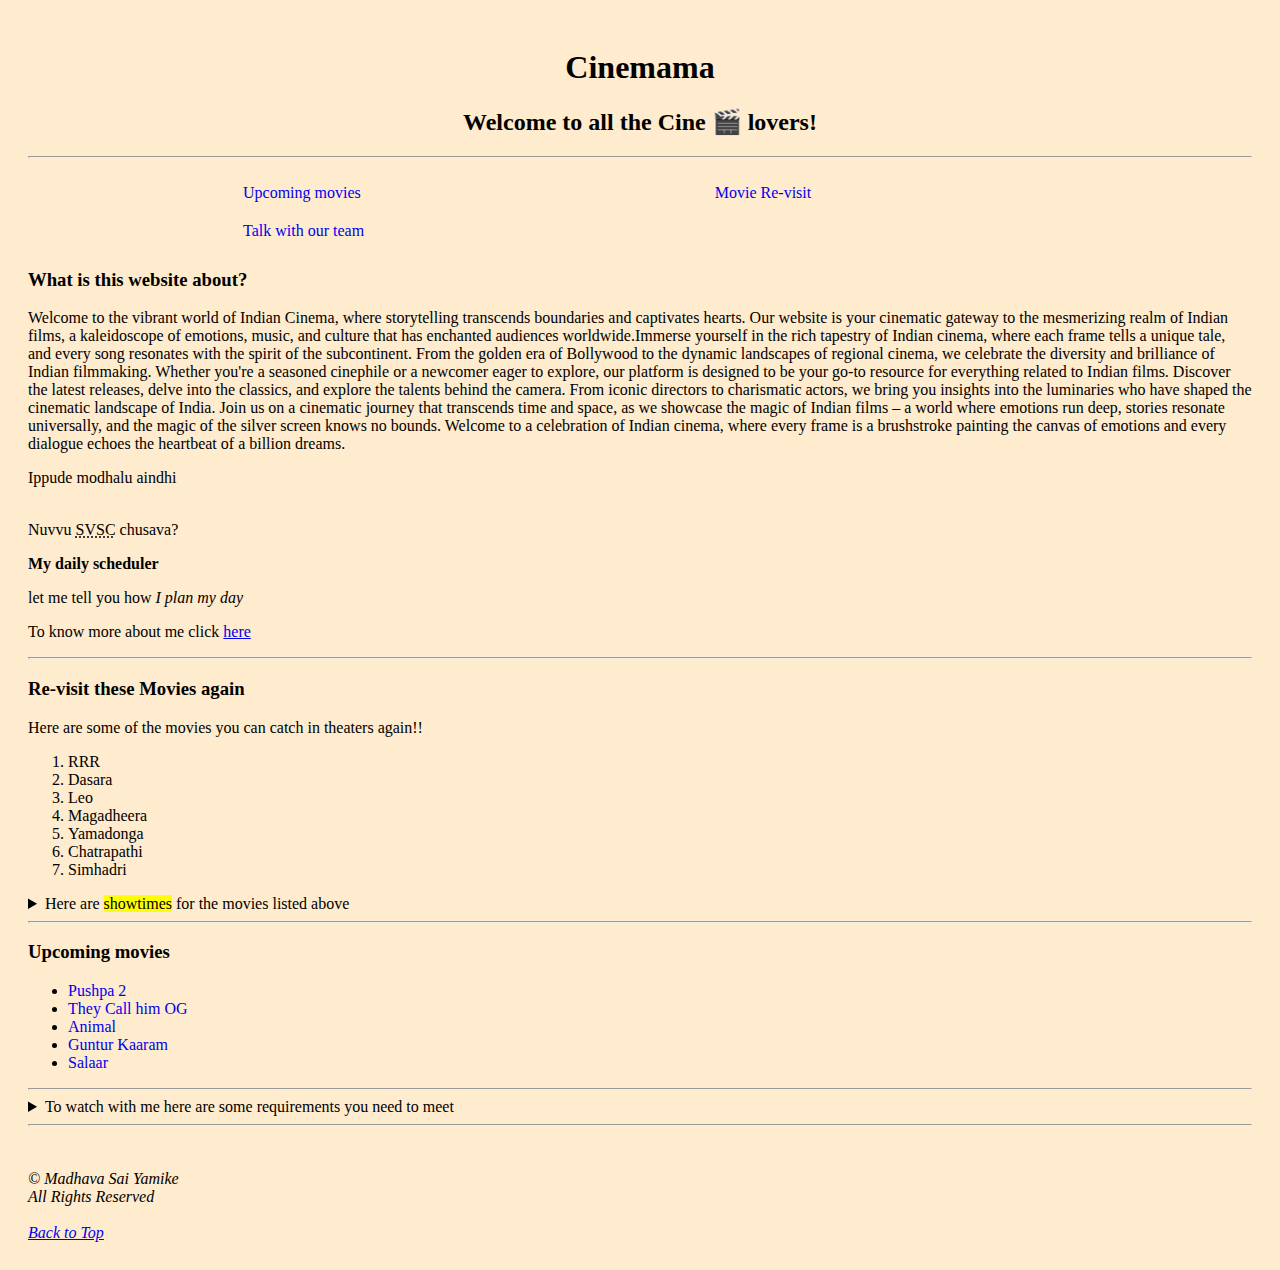
<file: index.html>
<!DOCTYPE html>
<html lang="en">
    <head>
        <meta charset="UTF-8">
        <meta name = "Author" content="Madhava Sai Yamike">
        <meta name = "Description" content="This is a landing page for Madhava's portfolio">
            <title>Cinemama</title>
            <link rel="icon" href="logo.jpg"
            type = "image/icon-x">
            <link rel="stylesheet" href="main.css" type="text/css">
            <link href="https://fonts.googleapis.com/css2?family=Average&family=Playfair:wght@300&display=swap" rel="stylesheet">
    </head>
    <body>
        <header>
        <h1>Cinemama</h1>
        <h2> Welcome to all the Cine &#127916; lovers!</h2>
        <hr>
        <nav>
            <style>
                #madhav {
                    display:inline-flex;
                    margin: 10px 175px;
                }
            </style>
            <ul>
                <li id="madhav"><a style="text-decoration:none" href="#upcomingmovies">Upcoming movies</a></li>
                <li id="madhav"><a style="text-decoration:none" href="#re-visitmovies">Movie Re-visit</a></li>
                <li id="madhav"><a style ="text-decoration: none" href="customercare.html" >Talk with our team</a></li>
            </ul>
        </nav>
    </header>
        <main>
        <h3> What is this website about?</h3>
       <p>Welcome to the vibrant world of Indian Cinema, where storytelling transcends boundaries and captivates hearts. Our website is your cinematic gateway to the mesmerizing realm of Indian films, a kaleidoscope of emotions, music, and culture that has enchanted audiences worldwide.Immerse yourself in the rich tapestry of Indian cinema, where each frame tells a unique tale, and every song resonates with the spirit of the subcontinent. From the golden era of Bollywood to the dynamic landscapes of regional cinema, we celebrate the diversity and brilliance of Indian filmmaking. Whether you're a seasoned cinephile or a newcomer eager to explore, our platform is designed to be your go-to resource for everything related to Indian films. Discover the latest releases, delve into the classics, and explore the talents behind the camera. From iconic directors to charismatic actors, we bring you insights into the luminaries who have shaped the cinematic landscape of India. Join us on a cinematic journey that transcends time and space, as we showcase the magic of Indian films – a world where emotions run deep, stories resonate universally, and the magic of the silver screen knows no bounds. Welcome to a celebration of Indian cinema, where every frame is a brushstroke painting the canvas of emotions and every dialogue echoes the heartbeat of a billion dreams.</p>
        <p>Ippude modhalu aindhi</p> <br> Nuvvu <abbr title = "seethamma vakitlo sirimalle chettu">SVSC</abbr> chusava?<br>
        <p><strong>My daily scheduler</strong> </p>
        <p>let me tell you how <em>I plan my day</em> </p>
        <p>To know more about me click <a href="about.html">here</a></p>
        <hr>
        <article id ="re-visitmovies"> 
            <h3>Re-visit these Movies again</h3>
            <section>
              <p>Here are some of the movies you can catch in theaters again!!</p>
            <ol>
                <li> RRR</li>
                <li>Dasara</li>
                <li>Leo</li>
                <li> Magadheera</li>
                <li> Yamadonga</li>
                <li> Chatrapathi</li>
                <li> Simhadri</li>
            </ol>
    </section>
        </article>
        <aside>
            <details>
                <summary>Here are <mark>showtimes</mark> for the movies listed above</summary><br>
                <p>In order to Book tickets please click on your choice of movie</p>
                <table>
                    <caption>Asian Madhava cinemas</caption>
                    <thead>
                        <tr>
                            <th>ShowTime</th>
                            <th>Movie</th>
                        </tr>
                </thead>
                <tbody>
                    <tr>
                        <td><time datetime="09:00">9:00am-</time><time datetime="12:00">12:00pm</time> </td>
                        <td><a style="text-decoration:none" href ="dasara.html">Dasara(Screen 1)</a></td>
                    </tr>
                    <tr>
                        <td rowspan="2"><time datetime="12:00">12:00pm-</time><time datetime="15:00">3:00pm</time></td>
                        <td><a style="text-decoration:none" href ="leo.html">Leo(Screen 3)</a></td>
                    </tr>
                    <tr>
                        <td>Simhadri(Screen 4)</td>
                    </tr>
                    <tr>
                        <td rowspan="2"><time datetime="15:00">3:00pm-</time><time datetime="18:00">6:00pm</time></td>
                        <td><a style="text-decoration:none" href ="magadheera.html">Magadheera (Screen 2)</a></td>
                    </tr>
                    <tr>
                        <td>Yamadonga(Screen 1)</td>
                    </tr>
                    <tr>
                        <td><time datetime="18:00">6:00pm-</time><time datetime="21:00">9:00pm</time></td>
                        <td>Chatrapathi(Screen 5)</td>
                    </tr>
                    
                    <tr>
                        <td><time datetime="21:00">9:00pm-</time><time datetime="00:10">12:10am</time></td>
                        <td><a style="text-decoration:none" href ="RRR.html">RRR(Screen1)</a></td>
                    </tr>
                </tbody>
                <tfoot>
                    <tr>
                        <td id="sai" colspan="2" >Playing now</td>
                    </tr>
                </tfoot>
                </table>
            </details></aside>
            <hr>
            <article id="upcomingmovies">
            <h3> Upcoming movies</h3>
            <ul> 
                <li><a style="text-decoration:none" href="https://www.youtube.com/watch?v=Xcw4dkILsmk"> Pushpa 2</a></li>
                <li><a style="text-decoration:none" href="https://www.youtube.com/watch?v=7Y5q41D8_hs">They Call him OG </a></li>
                <li><a style="text-decoration:none" href="https://www.youtube.com/watch?v=Dydmpfo68DA">Animal</a></li>
                <li><a style="text-decoration:none" href="https://www.youtube.com/watch?v=V-n_w4t9eEU">Guntur Kaaram</a></li>
                <li><a style="text-decoration:none" href="https://www.youtube.com/watch?v=bUR_FKt7Iso">Salaar</a></li>

            </ul>
            <hr>
            <aside>
                <details>
                    <summary>To watch with me here are some requirements you need to meet</summary>
                    <p>There are no requirements lol! <br> All you need is to love watching cinema</p>
                </details>
            </aside>
            <hr>
        </article>
            <br>
        </article>
        </main>
        <br>
        <footer> &copy; Madhava Sai Yamike <br> All Rights Reserved<br><br>
            <a href="#">Back to Top</a></footer>
        </body>
</html>
</file>
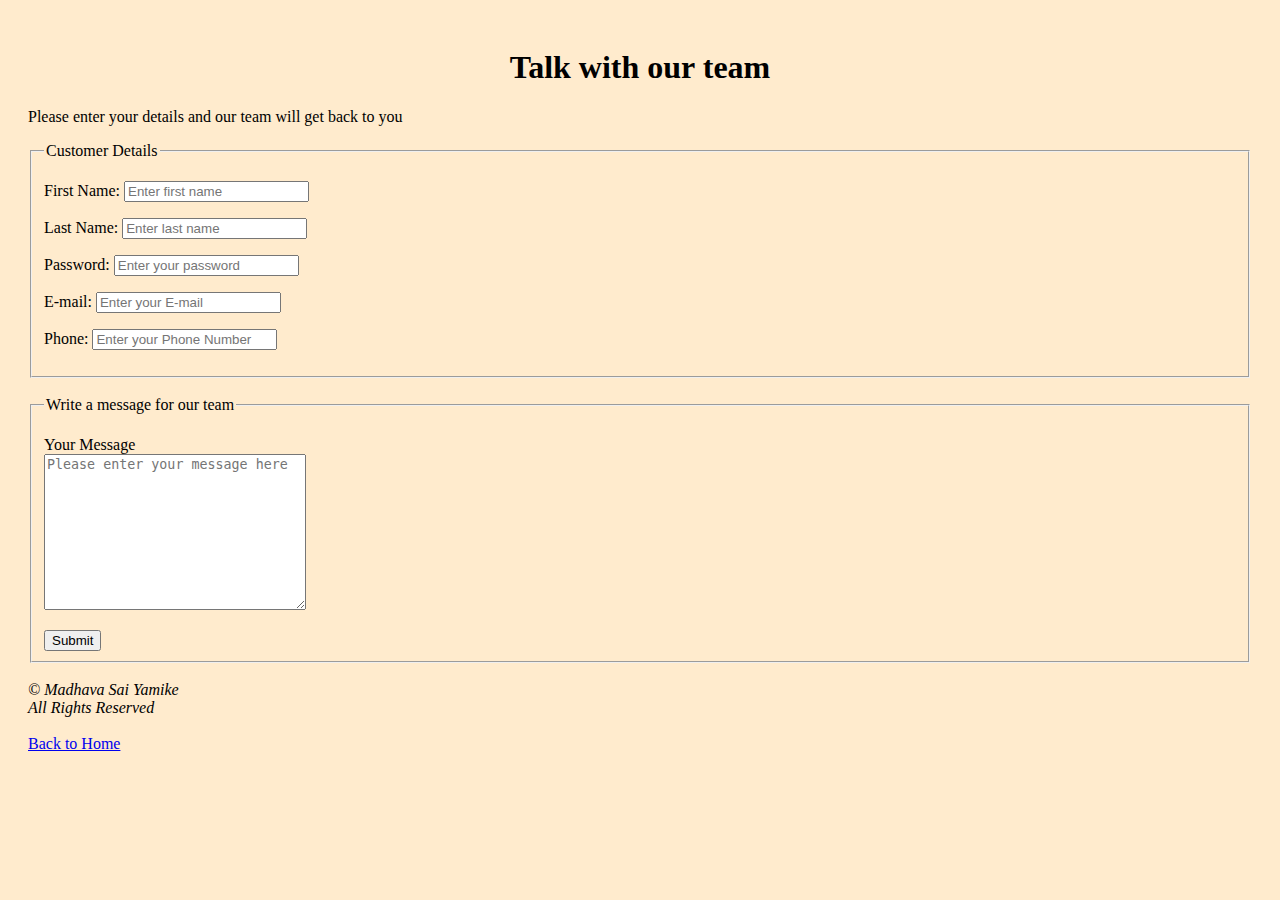
<file: customercare.html>
<!DOCTYPE html>
<html lang="en">
    <head>
        <meta charset="utf-8">
        <meta name = "Author" content="Madhava Sai Yamike">
        <meta name = "Description" content="This is a landing page for Customer care">
        <title>Cinemama</title>
        <link rel="icon" href="logo.jpg"
        type = "image/icon-x">
        <link rel="stylesheet" href="main.css" type="text/css">
        <link href="https://fonts.googleapis.com/css2?family=Average&family=Playfair:wght@300&display=swap" rel="stylesheet">
    </head>
    <body>
    <article id="contactme">
        <h1>Talk with our team</h1>
        <p> Please enter your details and our team will get back to you</p>
        <form>
            <fieldset>
                <legend> Customer Details </legend>
            <p>
            <label for="firstName">First Name:</label>
            <input type ="text" name="firstName" id="firstName" placeholder="Enter first name" autocomplete="on" required>
        </p>
            <label for="lastName">Last Name:</label>
            <input type ="text" name="lastName" id="lastName" placeholder="Enter last name" autocomplete="on" required>
            <p>
                <label for="Password">Password:</label>
                <input type ="Password" name="Password" id="Password" placeholder="Enter your password" required>
            </p>
            <p>
                <label for="email">E-mail:</label>
                <input type ="text" name="email" id="email" placeholder="Enter your E-mail" required>
            </p>
            <p>
                <label for="phone">Phone:</label>
                <input type ="tel" name="phone" id="phone" placeholder="Enter your Phone Number" pattern="[0-9]{3}-[0-9]{3}-[0-9]{4}-" required>
            </p>
        </fieldset>
        <br>
        <fieldset>
            <legend>Write a message for our team</legend>
            <p>
                <label for="message">Your Message</label><br>
                <textarea name="message" id="message" placeholder="Please enter your message here" cols="30" rows="10"></textarea>
            </p>
            <button type="button">Submit</button>
        </fieldset>
        </form>
        <br>
        <footer> &copy; Madhava Sai Yamike <br> All Rights Reserved<br><br></footer>
            <a href="index.html">Back to Home</a>
    </body>
</html>
</file>
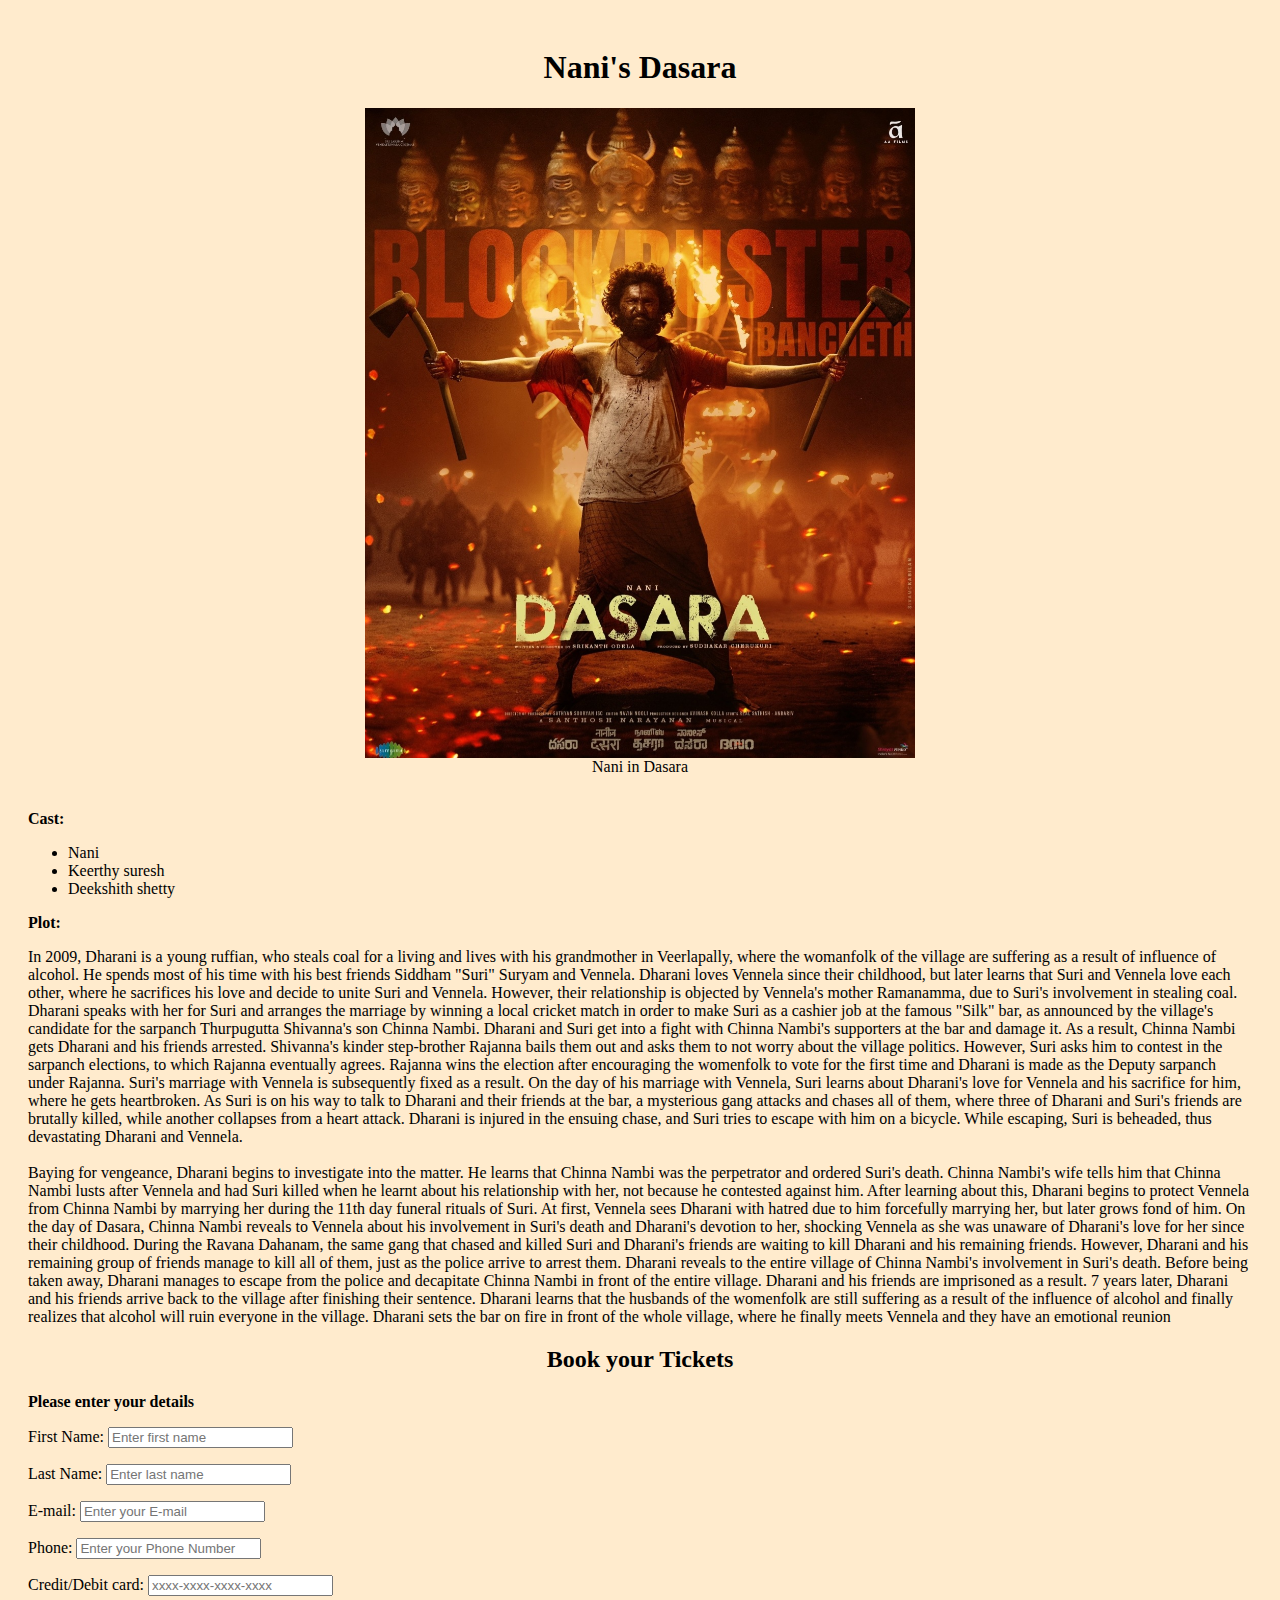
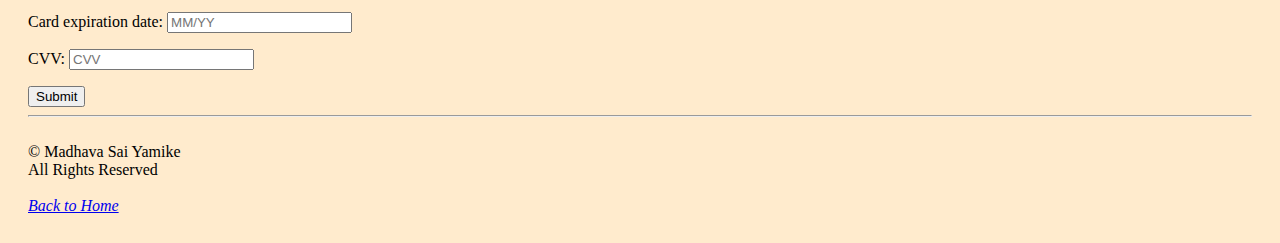
<file: dasara.html>
<!DOCTYPE html>
<html lang="zxx">
    <head>
        <meta charset="UTF-8">
        <meta name = "Author" content="Madhava Sai Yamike">
        <meta name = "Description" content="This is a landing page for Madhava's portfolio">
        <link rel="stylesheet" href="main.css" type="text/css">

        <title>Dasara</title>
        <link rel="icon" href="logo.jpg"
        type = "image/icon-x">
        <body>
            <!--<style>
                body {
                    color: white;
                background-repeat: no-repeat;
                background-image: url("img/dasara\ background.jpg");
                background-size: cover;
                background-attachment: fixed;
                background-position: center;
                }
            </style>-->
            <h1>Nani's Dasara</h1>
            <figure>  
                <img src="img/Bancheth.jpg" alt="Dasara blockbuster poster" title="Dasara blockbuster"width="550" height="650" loading="lazy">
                <figcaption style="text-align: center;">Nani in Dasara</figcaption>
            </figure><br>
       
                <strong>Cast:</strong><ul><li>Nani</li>
                <li>Keerthy suresh</li> <li>Deekshith shetty</li> </ul>
                <strong>Plot:</strong>
            <p> In 2009, Dharani is a young ruffian, who steals coal for a living and lives with his grandmother in Veerlapally, where the womanfolk of the village are suffering as a result of influence of alcohol. He spends most of his time with his best friends Siddham "Suri" Suryam and Vennela. Dharani loves Vennela since their childhood, but later learns that Suri and Vennela love each other, where he sacrifices his love and decide to unite Suri and Vennela. However, their relationship is objected by Vennela's mother Ramanamma, due to Suri's involvement in stealing coal. Dharani speaks with her for Suri and arranges the marriage by winning a local cricket match in order to make Suri as a cashier job at the famous "Silk" bar, as announced by the village's candidate for the sarpanch Thurpugutta Shivanna's son Chinna Nambi.

                Dharani and Suri get into a fight with Chinna Nambi's supporters at the bar and damage it. As a result, Chinna Nambi gets Dharani and his friends arrested. Shivanna's kinder step-brother Rajanna bails them out and asks them to not worry about the village politics. However, Suri asks him to contest in the sarpanch elections, to which Rajanna eventually agrees. Rajanna wins the election after encouraging the womenfolk to vote for the first time and Dharani is made as the Deputy sarpanch under Rajanna. Suri's marriage with Vennela is subsequently fixed as a result. On the day of his marriage with Vennela, Suri learns about Dharani's love for Vennela and his sacrifice for him, where he gets heartbroken. As Suri is on his way to talk to Dharani and their friends at the bar, a mysterious gang attacks and chases all of them, where three of Dharani and Suri's friends are brutally killed, while another collapses from a heart attack.
                
                Dharani is injured in the ensuing chase, and Suri tries to escape with him on a bicycle. While escaping, Suri is beheaded, thus devastating Dharani and Vennela.<br><br> Baying for vengeance, Dharani begins to investigate into the matter. He learns that Chinna Nambi was the perpetrator and ordered Suri's death. Chinna Nambi's wife tells him that Chinna Nambi lusts after Vennela and had Suri killed when he learnt about his relationship with her, not because he contested against him. After learning about this, Dharani begins to protect Vennela from Chinna Nambi by marrying her during the 11th day funeral rituals of Suri. At first, Vennela sees Dharani with hatred due to him forcefully marrying her, but later grows fond of him. On the day of Dasara, Chinna Nambi reveals to Vennela about his involvement in Suri's death and Dharani's devotion to her, shocking Vennela as she was unaware of Dharani's love for her since their childhood.
                
                During the Ravana Dahanam, the same gang that chased and killed Suri and Dharani's friends are waiting to kill Dharani and his remaining friends. However, Dharani and his remaining group of friends manage to kill all of them, just as the police arrive to arrest them. Dharani reveals to the entire village of Chinna Nambi's involvement in Suri's death. Before being taken away, Dharani manages to escape from the police and decapitate Chinna Nambi in front of the entire village. Dharani and his friends are imprisoned as a result. 7 years later, Dharani and his friends arrive back to the village after finishing their sentence. Dharani learns that the husbands of the womenfolk are still suffering as a result of the influence of alcohol and finally realizes that alcohol will ruin everyone in the village. Dharani sets the bar on fire in front of the whole village, where he finally meets Vennela and they have an emotional reunion</p>
            <article>
                <h2>Book your Tickets</h2>
                <p><strong>Please enter your details</strong></p>
                <form>
                    <p>
                    <label for="firstName">First Name:</label>
                    <input type ="text" name="firstName" id="firstName" placeholder="Enter first name" autocomplete="on" maxlength= "30" required>
                </p>
                    <label for="lastName">Last Name:</label>
                    <input type ="text" name="lastName" id="lastName" placeholder="Enter last name" autocomplete="on" maxlength= "30" required>
                    <p>
                        <label for="email">E-mail:</label>
                        <input type ="text" name="email" id="email" placeholder="Enter your E-mail" autocomplete="on" required>
                    </p>
                    <p>
                        <label for="phone">Phone:</label>
                        <input type ="tel" name="phone" id="phone" placeholder="Enter your Phone Number" pattern="[0-9]{3}-[0-9]{3}-[0-9]{4}-" required>
                    </p>
                    <p>
                        <label for="creditCard">Credit/Debit card:</label>
                        <input type="text" name="creditCard" id="creditCard" placeholder="xxxx-xxxx-xxxx-xxxx" maxlength="19" required>

                    </p>
                    <p>
                        <label for="expiryDate">Card expiration date:</label>
                        <input type="text" id="expiryDate" name="expiryDate" placeholder="MM/YY" pattern="[0-9/]{4}" maxlength="5" required>
                    </p>

                    <p>
                        <label for="securityCode">CVV:</label>
                        <input type="text" id="securityCode" name="securityCode" placeholder="CVV" maxlength="3" required>

                    </p>
                    <button type="button">Submit</button>
                
                </form>
            </article>
            <hr><br>

            &copy; Madhava Sai Yamike <br> All Rights Reserved<br><br>
            <!--<style>
                footer{
                    color: whitesmoke;
                }
            </style>-->

            

            <footer><a href="index.html">Back to Home</a></footer>

            
        </body>
</file>
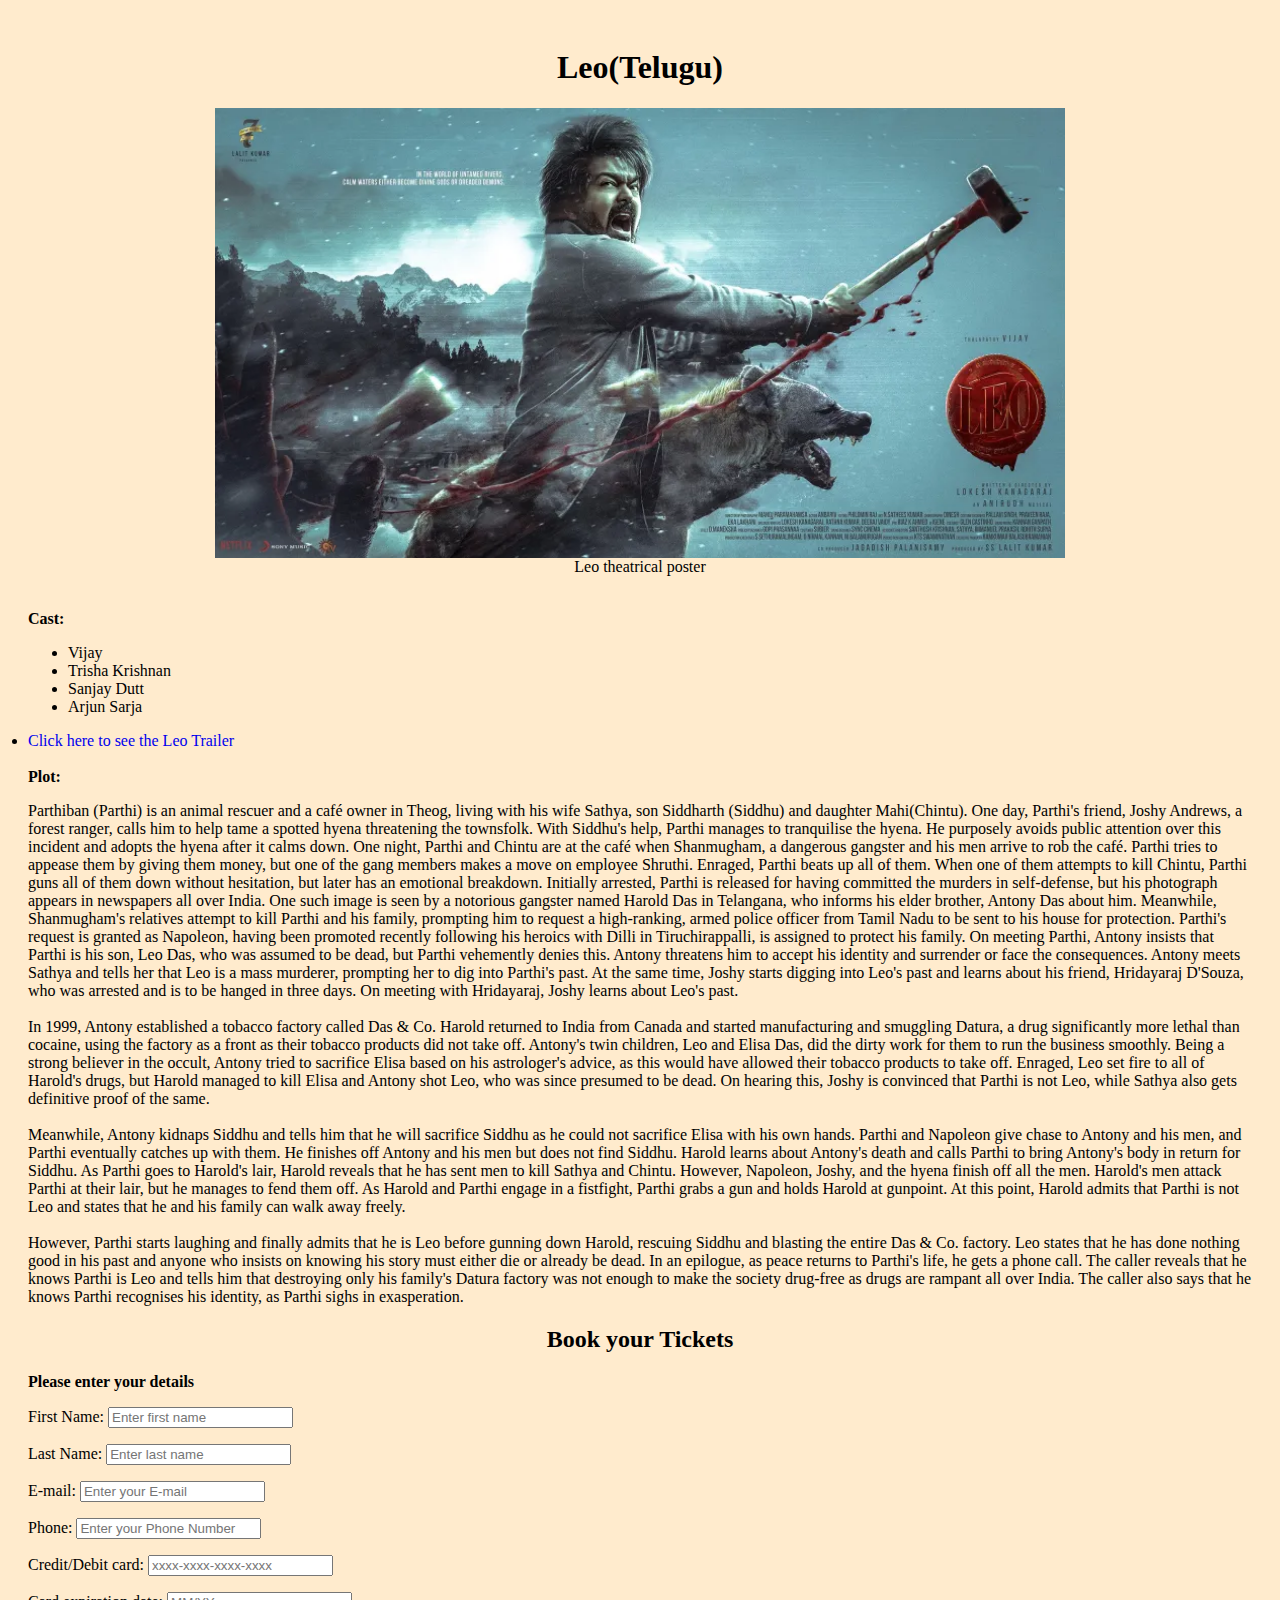
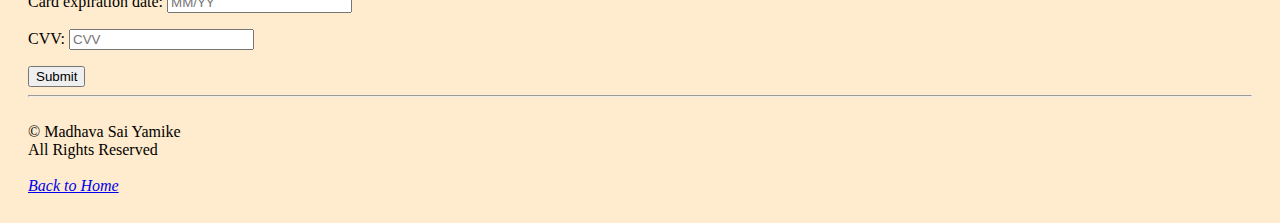
<file: leo.html>
<!DOCTYPE html>
<html lang="zxx">
    <head>
        <meta charset="UTF-8">
        <meta name = "Author" content="Madhava Sai Yamike">
        <meta name = "Description" content="This is a landing page for Madhava's portfolio">
        <link rel="stylesheet" href="main.css" type="text/css">

        <title>Leo(Telugu)</title>
        <link rel="icon" href="logo.jpg"
        type = "image/icon-x">
        <body>
            <h1>Leo(Telugu)</h1>
            <figure>  
                <img src="img/Leo.webp" alt="Dasara blockbuster poster" title="Vijay in Leo"width="850" height="450" loading="lazy">
                <figcaption style="text-align: center;">Leo theatrical poster</figcaption>
            </figure><br>

                <strong>Cast:</strong><ul><li>Vijay</li>
                <li>Trisha Krishnan</li> <li>Sanjay Dutt</li> <li>Arjun Sarja</li> </ul>
                <li><a style="text-decoration:none" href="https://www.youtube.com/watch?v=ozRCVFgsrbY">Click here to see the Leo Trailer</a></li><br>
                <strong>Plot:</strong>
                <!--<h2>Plot</h2>-->
            <p>Parthiban (Parthi) is an animal rescuer and a café owner in Theog, living with his wife Sathya, son Siddharth (Siddhu) and daughter Mahi(Chintu). One day, Parthi's friend, Joshy Andrews, a forest ranger, calls him to help tame a spotted hyena threatening the townsfolk. With Siddhu's help, Parthi manages to tranquilise the hyena. He purposely avoids public attention over this incident and adopts the hyena after it calms down.

                One night, Parthi and Chintu are at the café when Shanmugham, a dangerous gangster and his men arrive to rob the café. Parthi tries to appease them by giving them money, but one of the gang members makes a move on employee Shruthi. Enraged, Parthi beats up all of them. When one of them attempts to kill Chintu, Parthi guns all of them down without hesitation, but later has an emotional breakdown. Initially arrested, Parthi is released for having committed the murders in self-defense, but his photograph appears in newspapers all over India. One such image is seen by a notorious gangster named Harold Das in Telangana, who informs his elder brother, Antony Das about him.
                
                Meanwhile, Shanmugham's relatives attempt to kill Parthi and his family, prompting him to request a high-ranking, armed police officer from Tamil Nadu to be sent to his house for protection. Parthi's request is granted as Napoleon, having been promoted recently following his heroics with Dilli in Tiruchirappalli, is assigned to protect his family. On meeting Parthi, Antony insists that Parthi is his son, Leo Das, who was assumed to be dead, but Parthi vehemently denies this. Antony threatens him to accept his identity and surrender or face the consequences. Antony meets Sathya and tells her that Leo is a mass murderer, prompting her to dig into Parthi's past. At the same time, Joshy starts digging into Leo's past and learns about his friend, Hridayaraj D'Souza, who was arrested and is to be hanged in three days. On meeting with Hridayaraj, Joshy learns about Leo's past.<br>
                
                <br>In 1999, Antony established a tobacco factory called Das & Co. Harold returned to India from Canada and started manufacturing and smuggling Datura, a drug significantly more lethal than cocaine, using the factory as a front as their tobacco products did not take off. Antony's twin children, Leo and Elisa Das, did the dirty work for them to run the business smoothly. Being a strong believer in the occult, Antony tried to sacrifice Elisa based on his astrologer's advice, as this would have allowed their tobacco products to take off. Enraged, Leo set fire to all of Harold's drugs, but Harold managed to kill Elisa and Antony shot Leo, who was since presumed to be dead.
                
                On hearing this, Joshy is convinced that Parthi is not Leo, while Sathya also gets definitive proof of the same.<br><br> Meanwhile, Antony kidnaps Siddhu and tells him that he will sacrifice Siddhu as he could not sacrifice Elisa with his own hands. Parthi and Napoleon give chase to Antony and his men, and Parthi eventually catches up with them. He finishes off Antony and his men but does not find Siddhu. Harold learns about Antony's death and calls Parthi to bring Antony's body in return for Siddhu. As Parthi goes to Harold's lair, Harold reveals that he has sent men to kill Sathya and Chintu. However, Napoleon, Joshy, and the hyena finish off all the men. Harold's men attack Parthi at their lair, but he manages to fend them off. As Harold and Parthi engage in a fistfight, Parthi grabs a gun and holds Harold at gunpoint.
                
                At this point, Harold admits that Parthi is not Leo and states that he and his family can walk away freely.<br><br> However, Parthi starts laughing and finally admits that he is Leo before gunning down Harold, rescuing Siddhu and blasting the entire Das & Co. factory. Leo states that he has done nothing good in his past and anyone who insists on knowing his story must either die or already be dead.
                
                In an epilogue, as peace returns to Parthi's life, he gets a phone call. The caller reveals that he knows Parthi is Leo and tells him that destroying only his family's Datura factory was not enough to make the society drug-free as drugs are rampant all over India. The caller also says that he knows Parthi recognises his identity, as Parthi sighs in exasperation.
                
            </p>
            <article>
                <h2>Book your Tickets</h2>
                <p><strong>Please enter your details</strong></p>
                <form>
                    <p>
                    <label for="firstName">First Name:</label>
                    <input type ="text" name="firstName" id="firstName" placeholder="Enter first name" autocomplete="on" maxlength= "30" required>
                </p>
                    <label for="lastName">Last Name:</label>
                    <input type ="text" name="lastName" id="lastName" placeholder="Enter last name" autocomplete="on" maxlength= "30" required>
                    <p>
                        <label for="email">E-mail:</label>
                        <input type ="text" name="email" id="email" placeholder="Enter your E-mail" autocomplete="on" required>
                    </p>
                    <p>
                        <label for="phone">Phone:</label>
                        <input type ="tel" name="phone" id="phone" placeholder="Enter your Phone Number" pattern="[0-9]{3}-[0-9]{3}-[0-9]{4}-" required>
                    </p>
                    <p>
                        <label for="creditCard">Credit/Debit card:</label>
                        <input type="text" name="creditCard" id="creditCard" placeholder="xxxx-xxxx-xxxx-xxxx" maxlength="19" required>

                    </p>
                    <p>
                        <label for="expiryDate">Card expiration date:</label>
                        <input type="text" id="expiryDate" name="expiryDate" placeholder="MM/YY" pattern="[0-9/]{4}" maxlength="5" required>
                    </p>

                    <p>
                        <label for="securityCode">CVV:</label>
                        <input type="text" id="securityCode" name="securityCode" placeholder="CVV" maxlength="3" required>

                    </p>
                    <button type="button">Submit</button>
                
                </form>
            </article>
            <hr><br>

            &copy; Madhava Sai Yamike <br> All Rights Reserved<br><br>
            <!--<style>
                footer{
                    color: whitesmoke;
                }
            </style>-->

            

            <footer><a href="index.html">Back to Home</a></footer>

            
        </body>
</file>
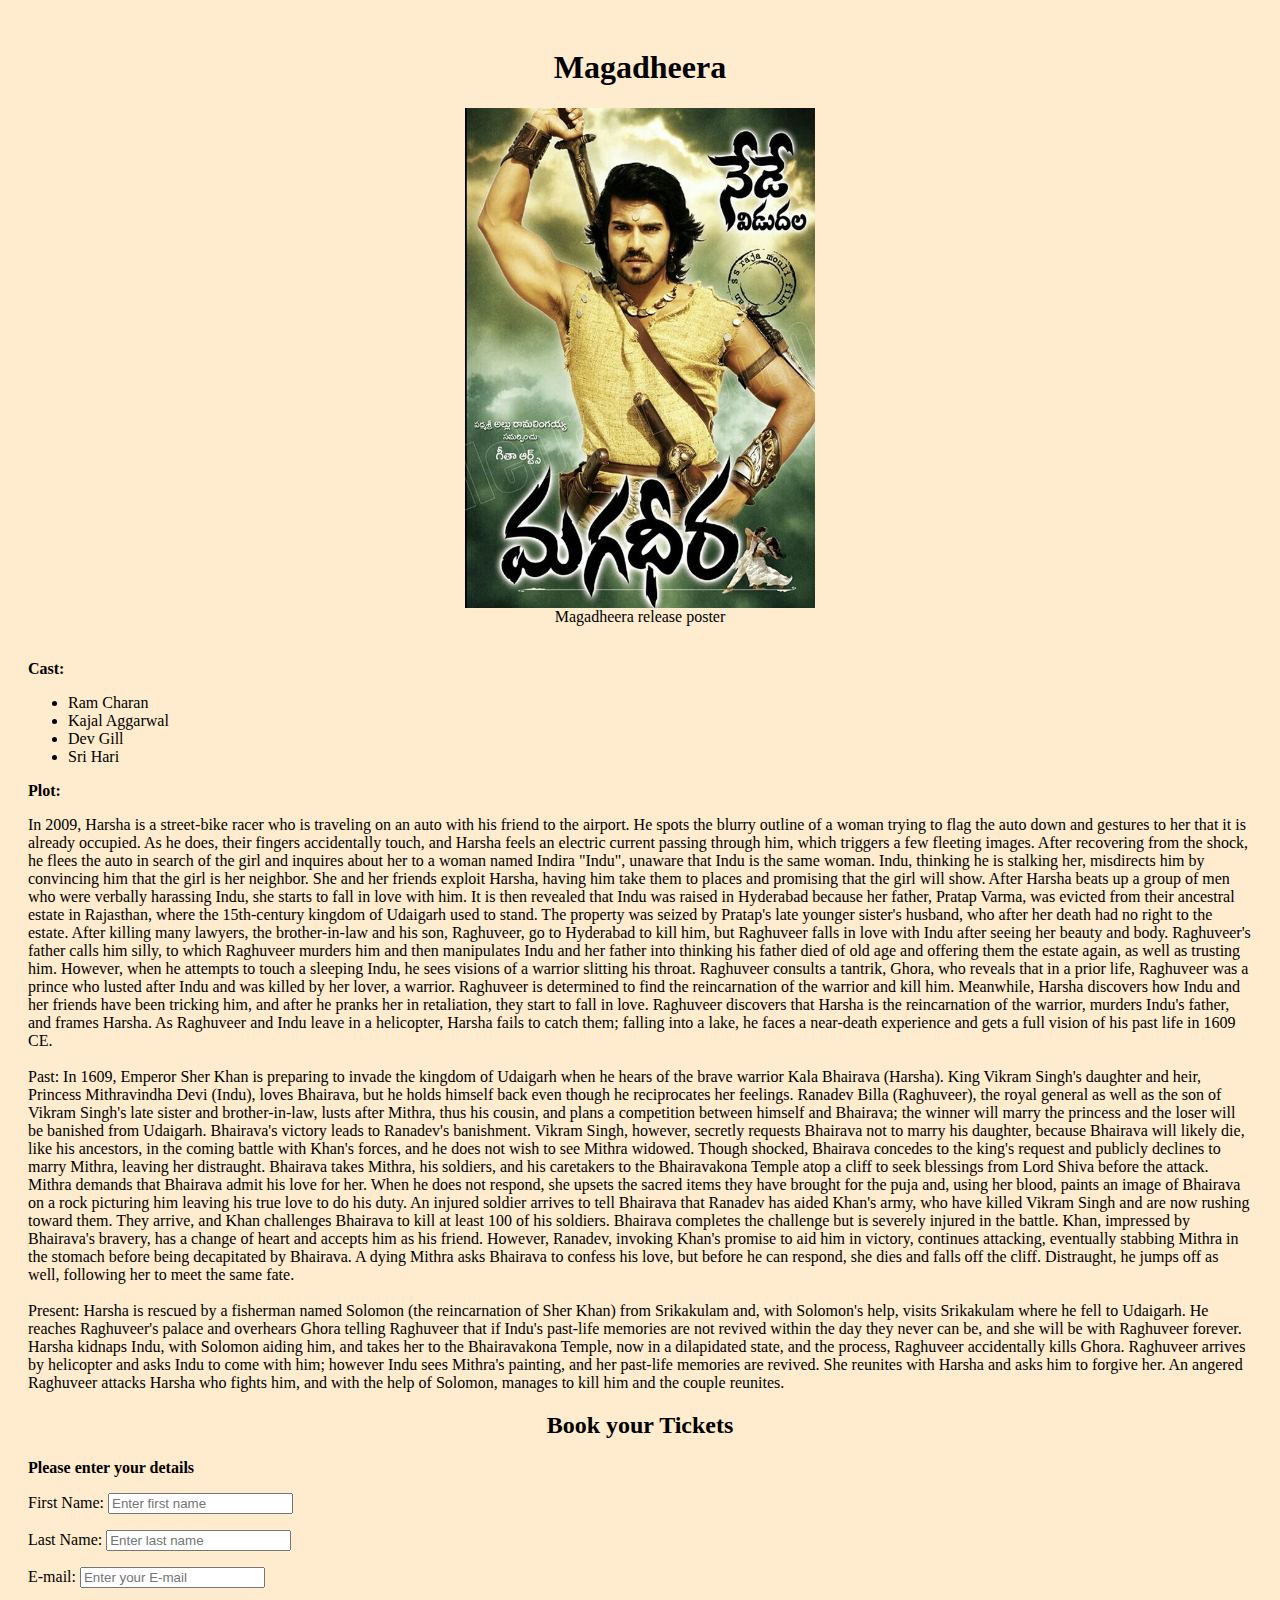
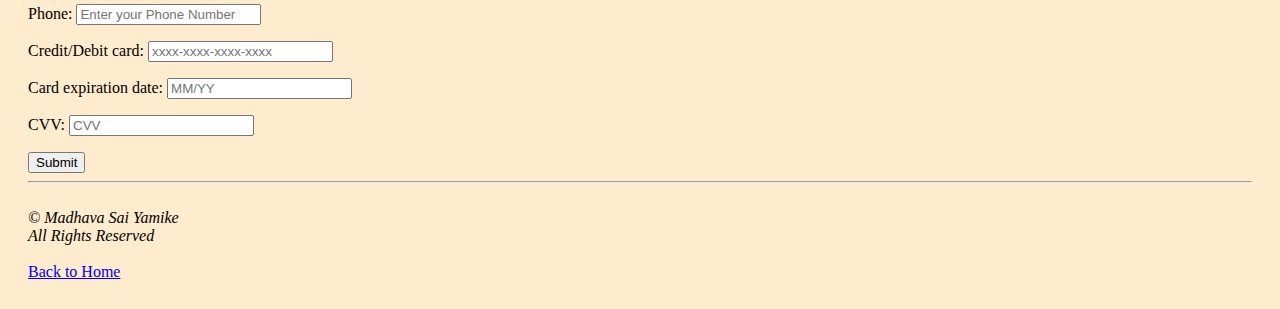
<file: magadheera.html>
<!DOCTYPE html>
<html lang="zxx">
    <head>
        <meta charset="UTF-8">
        <meta name = "Author" content="Madhava Sai Yamike">
        <meta name = "Description" content="This is a landing page for Madhava's portfolio">
        <link rel="stylesheet" href="main.css" type="text/css">
        <title>Magadheera</title>
        <link rel="icon" href="logo.jpg"
        type = "image/icon-x">
        <body>
            <h1>Magadheera</h1>
            <figure>
                <img src="img/magadheera.jpg" alt="Magadheera Release poster" title="Ram Charan in Magadheera" width="350" height="500" loading="lazy">
                <figcaption style="text-align: center;">Magadheera release poster</figcaption>
            </figure><br>
                <strong>Cast:</strong><ul><li>Ram Charan</li>
                <li>Kajal Aggarwal</li> <li>Dev Gill</li><li> Sri Hari</li> </ul>
                <strong>Plot:</strong>

            <p>In 2009, Harsha is a street-bike racer who is traveling on an auto with his friend to the airport. He spots the blurry outline of a woman trying to flag the auto down and gestures to her that it is already occupied. As he does, their fingers accidentally touch, and Harsha feels an electric current passing through him, which triggers a few fleeting images. After recovering from the shock, he flees the auto in search of the girl and inquires about her to a woman named Indira "Indu", unaware that Indu is the same woman. Indu, thinking he is stalking her, misdirects him by convincing him that the girl is her neighbor. She and her friends exploit Harsha, having him take them to places and promising that the girl will show. After Harsha beats up a group of men who were verbally harassing Indu, she starts to fall in love with him.

                It is then revealed that Indu was raised in Hyderabad because her father, Pratap Varma, was evicted from their ancestral estate in Rajasthan, where the 15th-century kingdom of Udaigarh used to stand. The property was seized by Pratap's late younger sister's husband, who after her death had no right to the estate. After killing many lawyers, the brother-in-law and his son, Raghuveer, go to Hyderabad to kill him, but Raghuveer falls in love with Indu after seeing her beauty and body. Raghuveer's father calls him silly, to which Raghuveer murders him and then manipulates Indu and her father into thinking his father died of old age and offering them the estate again, as well as trusting him. However, when he attempts to touch a sleeping Indu, he sees visions of a warrior slitting his throat. Raghuveer consults a tantrik, Ghora, who reveals that in a prior life, Raghuveer was a prince who lusted after Indu and was killed by her lover, a warrior. Raghuveer is determined to find the reincarnation of the warrior and kill him. Meanwhile, Harsha discovers how Indu and her friends have been tricking him, and after he pranks her in retaliation, they start to fall in love. Raghuveer discovers that Harsha is the reincarnation of the warrior, murders Indu's father, and frames Harsha. As Raghuveer and Indu leave in a helicopter, Harsha fails to catch them; falling into a lake, he faces a near-death experience and gets a full vision of his past life in 1609 CE.
                
                <br> <br> Past: In 1609, Emperor Sher Khan is preparing to invade the kingdom of Udaigarh when he hears of the brave warrior Kala Bhairava (Harsha). King Vikram Singh's daughter and heir, Princess Mithravindha Devi (Indu), loves Bhairava, but he holds himself back even though he reciprocates her feelings. Ranadev Billa (Raghuveer), the royal general as well as the son of Vikram Singh's late sister and brother-in-law, lusts after Mithra, thus his cousin, and plans a competition between himself and Bhairava; the winner will marry the princess and the loser will be banished from Udaigarh. Bhairava's victory leads to Ranadev's banishment. Vikram Singh, however, secretly requests Bhairava not to marry his daughter, because Bhairava will likely die, like his ancestors, in the coming battle with Khan's forces, and he does not wish to see Mithra widowed. Though shocked, Bhairava concedes to the king's request and publicly declines to marry Mithra, leaving her distraught.
                
                Bhairava takes Mithra, his soldiers, and his caretakers to the Bhairavakona Temple atop a cliff to seek blessings from Lord Shiva before the attack. Mithra demands that Bhairava admit his love for her. When he does not respond, she upsets the sacred items they have brought for the puja and, using her blood, paints an image of Bhairava on a rock picturing him leaving his true love to do his duty. An injured soldier arrives to tell Bhairava that Ranadev has aided Khan's army, who have killed Vikram Singh and are now rushing toward them. They arrive, and Khan challenges Bhairava to kill at least 100 of his soldiers. Bhairava completes the challenge but is severely injured in the battle. Khan, impressed by Bhairava's bravery, has a change of heart and accepts him as his friend. However, Ranadev, invoking Khan's promise to aid him in victory, continues attacking, eventually stabbing Mithra in the stomach before being decapitated by Bhairava. A dying Mithra asks Bhairava to confess his love, but before he can respond, she dies and falls off the cliff. Distraught, he jumps off as well, following her to meet the same fate.
                
                <br><br>Present: Harsha is rescued by a fisherman named Solomon (the reincarnation of Sher Khan) from Srikakulam and, with Solomon's help, visits Srikakulam where he fell to Udaigarh. He reaches Raghuveer's palace and overhears Ghora telling Raghuveer that if Indu's past-life memories are not revived within the day they never can be, and she will be with Raghuveer forever. Harsha kidnaps Indu, with Solomon aiding him, and takes her to the Bhairavakona Temple, now in a dilapidated state, and the process, Raghuveer accidentally kills Ghora. Raghuveer arrives by helicopter and asks Indu to come with him; however Indu sees Mithra's painting, and her past-life memories are revived. She reunites with Harsha and asks him to forgive her. An angered Raghuveer attacks Harsha who fights him, and with the help of Solomon, manages to kill him and the couple reunites.</p>
            <article>
                <h2>Book your Tickets</h2>
                <p><strong>Please enter your details</strong></p>
                <form>
                    <p>
                    <label for="firstName">First Name:</label>
                    <input type ="text" name="firstName" id="firstName" placeholder="Enter first name" autocomplete="on" maxlength= "30" required>
                </p>
                    <label for="lastName">Last Name:</label>
                    <input type ="text" name="lastName" id="lastName" placeholder="Enter last name" autocomplete="on" maxlength= "30" required>
                    <p>
                        <label for="email">E-mail:</label>
                        <input type ="text" name="email" id="email" placeholder="Enter your E-mail" autocomplete="on" required>
                    </p>
                    <p>
                        <label for="phone">Phone:</label>
                        <input type ="tel" name="phone" id="phone" placeholder="Enter your Phone Number" pattern="[0-9]{3}-[0-9]{3}-[0-9]{4}-" required>
                    </p>
                    <p>
                        <label for="creditCard">Credit/Debit card:</label>
                        <input type="text" name="creditCard" id="creditCard" placeholder="xxxx-xxxx-xxxx-xxxx" maxlength="19" required>
                    </p>
                    <p>
                        <label for="expiryDate">Card expiration date:</label>
                        <input type="text" id="expiryDate" name="expiryDate" placeholder="MM/YY" pattern="[0-9/]{4}" maxlength="5" required>
                    </p>
                    <p>
                        <label for="securityCode">CVV:</label>
                        <input type="text" id="securityCode" name="securityCode" placeholder="CVV" maxlength="3" required>
                    </p>
                    <button type="button">Submit</button>
                </form>
            </article>
            <hr><br>
            <footer>&copy; Madhava Sai Yamike <br> All Rights Reserved<br><br></footer>
            <a href="index.html">Back to Home</a>
        </body>
</file>
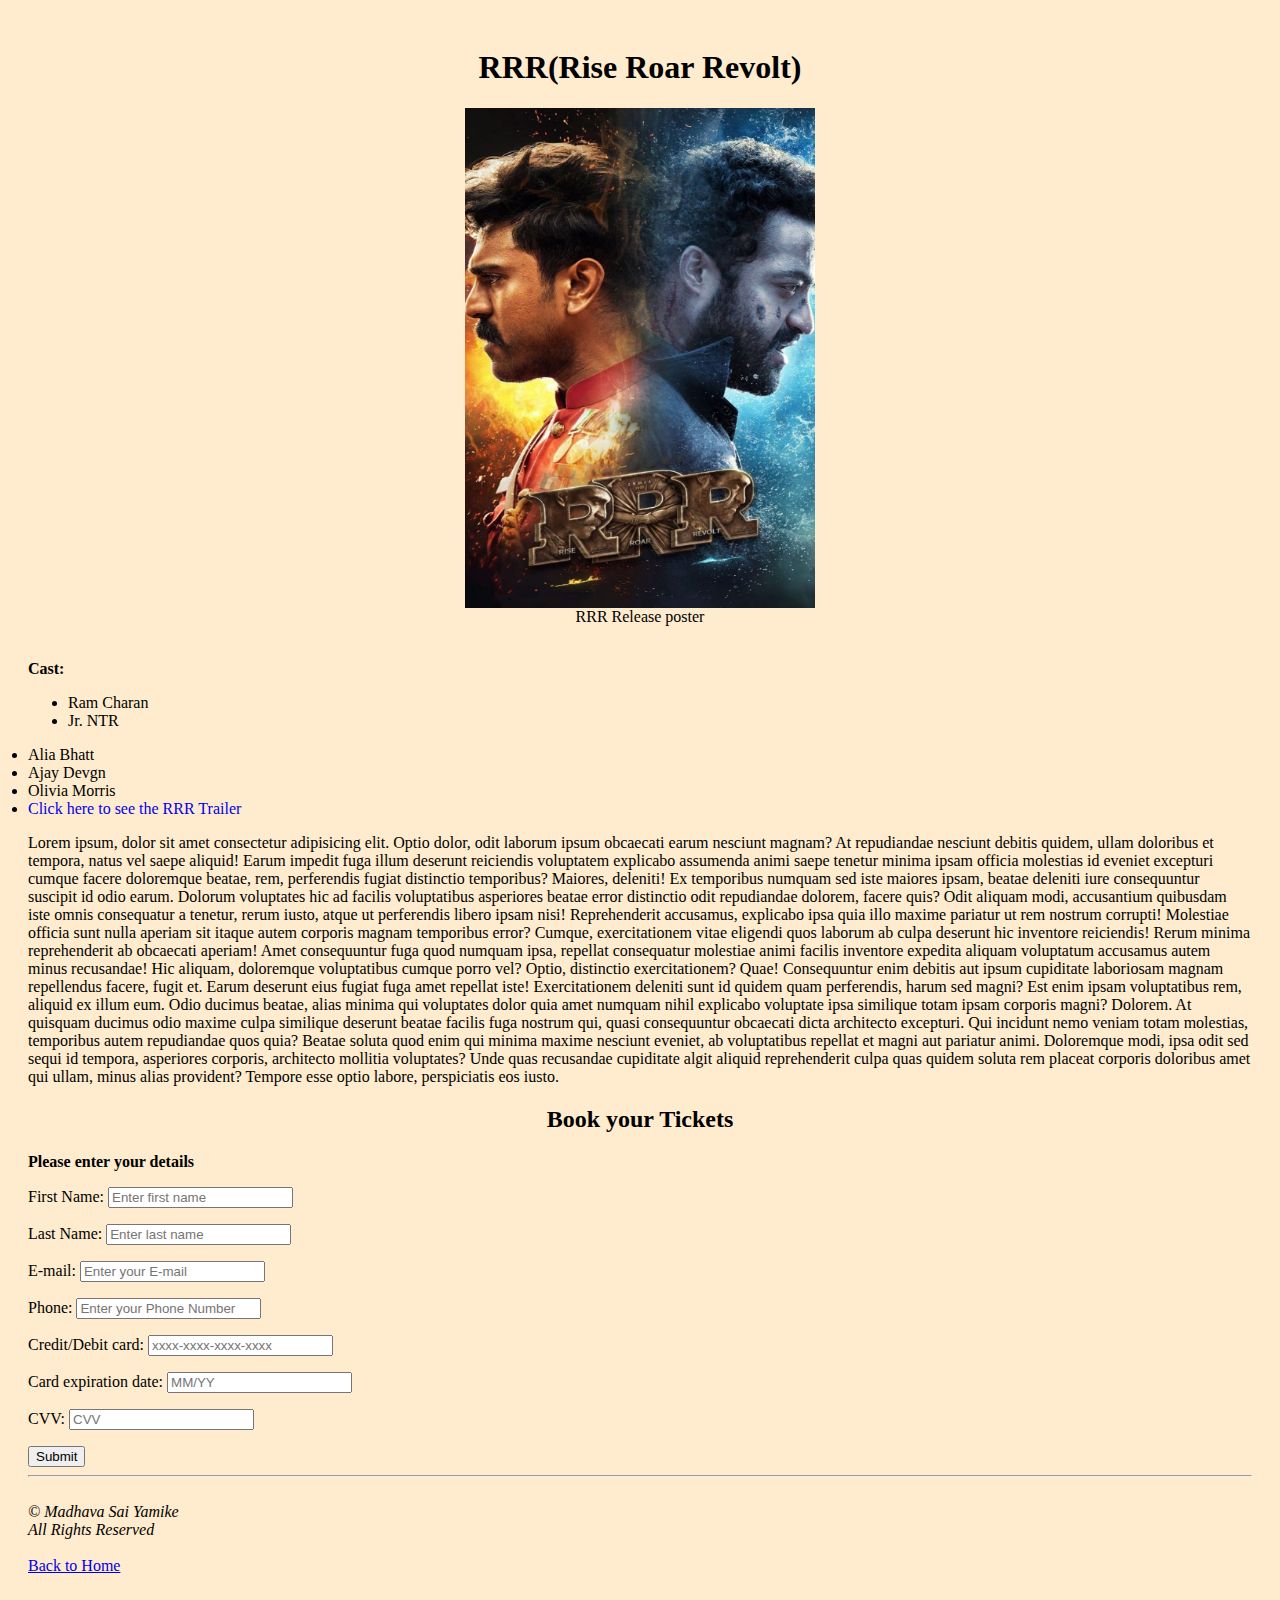
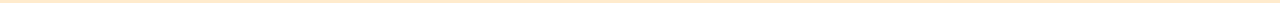
<file: RRR.html>
<!DOCTYPE html>
<html lang="zxx">
    <head>
        <meta charset="UTF-8">
        <meta name = "Author" content="Madhava Sai Yamike">
        <meta name = "Description" content="This is a landing page for Madhava's portfolio">
        <link rel="stylesheet" href="main.css" type="text/css">

        <title>RRR</title>
        <link rel="icon" href="logo.jpg"
        type = "image/icon-x">
        <body>
            <h1>RRR(Rise Roar Revolt)</h1>
            <figure>
                <!--<img src="img/dasara.jpg"  alt="Dasara" title="Dasara censor board poster" width="250" height="450" >-->
                <img src="img/RRR.jpg" alt="Dasara blockbuster poster" title="RRR Release poster" width="350" height="500" loading="lazy">
                <figcaption style="text-align: center;">RRR Release poster</figcaption>
            </figure><br>
            <strong>Cast:</strong><ul><li>Ram Charan</li>
                <li>Jr. NTR</li> </ul>  <li>Alia Bhatt</li> <li>Ajay Devgn</li> <li>Olivia Morris</li> </ul>
                <li><a style="text-decoration:none" href="https://www.youtube.com/watch?v=NgBoMJy386M">Click here to see the RRR Trailer</a></li>
            
            <p>Lorem ipsum, dolor sit amet consectetur adipisicing elit. Optio dolor, odit laborum ipsum obcaecati earum nesciunt magnam? At repudiandae nesciunt debitis quidem, ullam doloribus et tempora, natus vel saepe aliquid!
            Earum impedit fuga illum deserunt reiciendis voluptatem explicabo assumenda animi saepe tenetur minima ipsam officia molestias id eveniet excepturi cumque facere doloremque beatae, rem, perferendis fugiat distinctio temporibus? Maiores, deleniti!
            Ex temporibus numquam sed iste maiores ipsam, beatae deleniti iure consequuntur suscipit id odio earum. Dolorum voluptates hic ad facilis voluptatibus asperiores beatae error distinctio odit repudiandae dolorem, facere quis?
            Odit aliquam modi, accusantium quibusdam iste omnis consequatur a tenetur, rerum iusto, atque ut perferendis libero ipsam nisi! Reprehenderit accusamus, explicabo ipsa quia illo maxime pariatur ut rem nostrum corrupti!
            Molestiae officia sunt nulla aperiam sit itaque autem corporis magnam temporibus error? Cumque, exercitationem vitae eligendi quos laborum ab culpa deserunt hic inventore reiciendis! Rerum minima reprehenderit ab obcaecati aperiam!
            Amet consequuntur fuga quod numquam ipsa, repellat consequatur molestiae animi facilis inventore expedita aliquam voluptatum accusamus autem minus recusandae! Hic aliquam, doloremque voluptatibus cumque porro vel? Optio, distinctio exercitationem? Quae!
            Consequuntur enim debitis aut ipsum cupiditate laboriosam magnam repellendus facere, fugit et. Earum deserunt eius fugiat fuga amet repellat iste! Exercitationem deleniti sunt id quidem quam perferendis, harum sed magni?
            Est enim ipsam voluptatibus rem, aliquid ex illum eum. Odio ducimus beatae, alias minima qui voluptates dolor quia amet numquam nihil explicabo voluptate ipsa similique totam ipsam corporis magni? Dolorem.
            At quisquam ducimus odio maxime culpa similique deserunt beatae facilis fuga nostrum qui, quasi consequuntur obcaecati dicta architecto excepturi. Qui incidunt nemo veniam totam molestias, temporibus autem repudiandae quos quia?
            Beatae soluta quod enim qui minima maxime nesciunt eveniet, ab voluptatibus repellat et magni aut pariatur animi. Doloremque modi, ipsa odit sed sequi id tempora, asperiores corporis, architecto mollitia voluptates?
            Unde quas recusandae cupiditate algit aliquid reprehenderit culpa quas quidem soluta rem placeat corporis doloribus amet qui ullam, minus alias provident? Tempore esse optio labore, perspiciatis eos iusto.</p>
            <article>
                <h2>Book your Tickets</h2>
                <p><strong>Please enter your details</strong></p>
                <form>
                    <p>
                    <label for="firstName">First Name:</label>
                    <input type ="text" name="firstName" id="firstName" placeholder="Enter first name" autocomplete="on" maxlength= "30" required>
                </p>
                    <label for="lastName">Last Name:</label>
                    <input type ="text" name="lastName" id="lastName" placeholder="Enter last name" autocomplete="on" maxlength= "30" required>
                    <p>
                        <label for="email">E-mail:</label>
                        <input type ="text" name="email" id="email" placeholder="Enter your E-mail" autocomplete="on" required>
                    </p>
                    <p>
                        <label for="phone">Phone:</label>
                        <input type ="tel" name="phone" id="phone" placeholder="Enter your Phone Number" pattern="[0-9]{3}-[0-9]{3}-[0-9]{4}-" required>
                    </p>
                    <p>
                        <label for="creditCard">Credit/Debit card:</label>
                        <input type="text" name="creditCard" id="creditCard" placeholder="xxxx-xxxx-xxxx-xxxx" maxlength="19" required>

                    </p>
                    <p>
                        <label for="expiryDate">Card expiration date:</label>
                        <input type="text" id="expiryDate" name="expiryDate" placeholder="MM/YY" pattern="[0-9/]{4}" maxlength="5" required>


                    </p>

                    <p>
                        <label for="securityCode">CVV:</label>
                        <input type="text" id="securityCode" name="securityCode" placeholder="CVV" maxlength="3" required>

                    </p>
                    <button type="button">Submit</button>
                
                </form>
            </article>
            <hr><br>

       
        <footer>&copy; Madhava Sai Yamike <br> All Rights Reserved</footer><br>
            <a href="index.html">Back to Home</a>
        </body>
        </html>
</file>
<file: main.css>
table, tr, th, td, caption {
    border: 2px solid #171212;
    font-family:'Times New Roman', Times, serif;
    border-collapse: collapse;
    padding: 0.5rem;
}
h1,h2{
    text-align: center;
}

body{
    /*background-image: url("Movie Theatre background.jpg");*/
    background-color: blanchedalmond;
    font-family:'Times New Roman', Times, serif;
    border-width: 25px;
    border-color: aquamarine;
    padding: 20px;
}
   
footer{
    background-color: blanchedalmond;
    font-family: 'Times New Roman', Times, serif;
    font-style: italic;
}
#sai{
    color: black;
    margin: 10px 175px;
    text-align: center;
}
img  {
    display: block;
    margin-left: auto;
    margin-right: auto;
}
a:hover{
    color: tomato;
}
</file>
